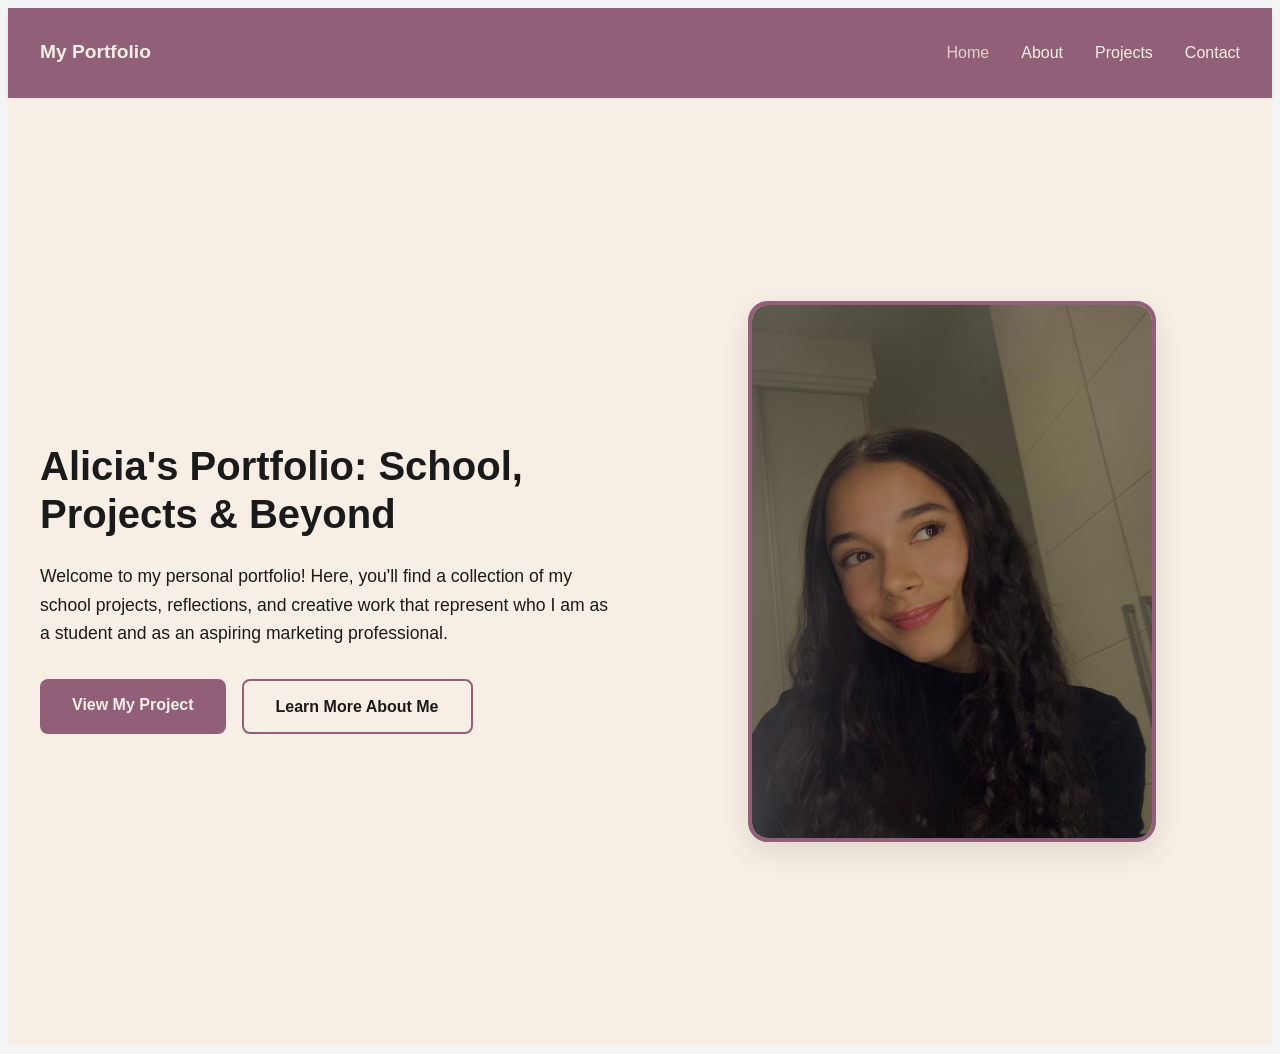
<file: index.html>
<!DOCTYPE html>
<html lang="en">
<head>
    <meta charset="UTF-8">
    <meta name="viewport" content="width=device-width, initial-scale=1.0">
    <title>Alicia's Portfolio - Home</title>
    <link rel="stylesheet" href="styles.css">
    <link rel="shortcut icon" href="coração.png" type="icon">
</head>
<body>
    <header>
        <nav class="navbar">
            <div class="nav-container">
                <a href="index.html" class="nav-brand">My Portfolio</a>
                <ul class="nav-menu">
                    <li><a href="index.html" class="active">Home</a></li>
                    <li><a href="./About.html">About</a></li>
                   <li><a href="./Projects.html">Projects</a></li>
                <li><a href="./Contact.html">Contact</a></li>
                </ul>
            </div>
    </header>
    <main>
        <section class="hero">
        <div class="hero-container">
            <div class="hero-content">
                <h1 class="hero-title">Alicia's Portfolio: School, Projects & Beyond</h1>
                <p class="hero-description">
                    Welcome to my personal portfolio! Here, you'll find a collection of my school projects, reflections, and creative work that represent who I am as a student and as an aspiring marketing professional.
                </p>
                <div class="hero-buttons">
                    <a href="./Projects.html" class="btn btn-primary">View My Project</a>
                    <a href="./About.html" class="btn btn-secondary">Learn More About Me</a>
                </div>
            </div>
            <div class="hero-image">
                <img src="alicia-photo.jpg" alt="Profile Photo">
             </div>
        </div>
    </section>
    </main>
    <footer>
        
    </footer>
</body>
</html>
</file>
<file: styles.css>
/* Reset and Base Styles */
* {
body {
    font-family: 'Segoe UI', Tahoma, Geneva, Verdana, sans-serif;
    background-color: #f3f4f6;
    color: #1A1A1A;
    line-height: 1.6;
}

/* Navigation Bar */
.navbar {
    background-color: #915F78;
    padding: 1rem 0;
    box-shadow: 0 2px 4px rgba(0, 0, 0, 0.1);
}

.nav-container {
    max-width: 1200px;
    margin: 0 auto;
    padding: 0 2rem;
    display: flex;
    justify-content: space-between;
    align-items: center;
}

.nav-brand {
    color: #f7efe5;
    font-size: 1.2rem;
    font-weight: 600;
    text-decoration: none;
}

.nav-menu {
    display: flex;
    list-style: none;
    gap: 2rem;
}

.nav-menu a {
    color: #f7efe5;
    text-decoration: none;
    font-weight: 500;
    transition: opacity 0.3s;
}

.nav-menu a:hover,
.nav-menu a.active {
    opacity: 0.8;
}

/* Hero Section (Home Page) */
.hero {
    background-color: #f7efe5;
    padding: 4rem 2rem;
    min-height: calc(100vh - 80px);
    display: flex;
    align-items: center;
}

.hero-container {
    max-width: 1200px;
    margin: 0 auto;
    display: grid;
    grid-template-columns: 1fr 1fr;
    gap: 3rem;
    align-items: center;
}

.hero-content {
    padding: 2rem 0;
}

.hero-title {
    font-size: 2.5rem;
    color: #1A1A1A;
    margin-bottom: 1.5rem;
    line-height: 1.2;
}

.hero-description {
    font-size: 1.1rem;
    color: #1A1A1A;
    margin-bottom: 2rem;
}

.hero-buttons {
    display: flex;
    gap: 1rem;
    flex-wrap: wrap;
}

.hero-image {
    display: flex;
    justify-content: center;
}

.hero-image img {
    width: 100%;
    max-width: 400px;
    border-radius: 20px;
    border: 4px solid #915F78;
    box-shadow: 0 10px 30px rgba(0, 0, 0, 0.1);
}

/* Buttons */
.btn {
    padding: 0.8rem 2rem;
    border-radius: 8px;
    text-decoration: none;
    font-weight: 600;
    transition: all 0.3s;
    display: inline-block;
    cursor: pointer;
    border: none;
    font-size: 1rem;
}

.btn-primary {
    background-color: #915F78;
    color: #f7efe5;
}

.btn-primary:hover {
    background-color: #7a4f65;
    transform: translateY(-2px);
}

.btn-secondary {
    background-color: transparent;
    color: #1A1A1A;
    border: 2px solid #915F78;
}

.btn-secondary:hover {
    background-color: #915F78;
    color: #f7efe5;
}

.btn-full {
    width: 100%;
}

/* About Section */
.about-section {
    max-width: 1200px;
    margin: 0 auto;
    padding: 4rem 2rem;
}

.section-title {
    text-align: center;
    font-size: 2.5rem;
    color: #915F78;
    margin-bottom: 3rem;
}

.about-container {
    display: grid;
    grid-template-columns: 2fr 1fr;
    gap: 3rem;
    background-color: #f7efe5;
    padding: 3rem;
    border-radius: 15px;
    margin-bottom: 3rem;
}

.about-text {
    font-size: 1.05rem;
    line-height: 1.8;
    margin-bottom: 2rem;
}

.mission-box {
    background-color: #f3f4f6;
    padding: 2rem;
    border-radius: 10px;
    border-left: 4px solid #915F78;
}

.mission-title {
    color: #915F78;
    font-size: 1.5rem;
    margin-bottom: 1rem;
}

.mission-text {
    line-height: 1.8;
}

.about-profile {
    text-align: center;
    background-color: white;
    padding: 2rem;
    border-radius: 15px;
    border: 3px solid #915F78;
}

.profile-image {
    width: 100%;
    border-radius: 15px;
    margin-bottom: 1rem;
}

.profile-name {
    font-size: 1.3rem;
    color: #1A1A1A;
    margin-bottom: 0.5rem;
}

.profile-title {
    color: #9095a0;
    font-size: 0.95rem;
}

/* Strengths Section */
.strengths-section {
    text-align: center;
    background-color: #f7efe5;
    padding: 3rem;
    border-radius: 15px;
}

.strengths-title {
    font-size: 2rem;
    color: #1A1A1A;
    margin-bottom: 2rem;
}

.strengths-container {
    display: flex;
    flex-wrap: wrap;
    gap: 1rem;
    justify-content: center;
}

.strength-tag {
    background-color: white;
    color: #915F78;
    padding: 0.8rem 1.5rem;
    border-radius: 25px;
    border: 2px solid #915F78;
    font-weight: 500;
}

/* Project Section */
.project-section {
    max-width: 1200px;
    margin: 0 auto;
    padding: 4rem 2rem;
}

.project-container {
    background-color: #f7efe5;
    border-radius: 15px;
    overflow: hidden;
}

.project-image {
    width: 100%;
    height: 400px;
    overflow: hidden;
}

.project-image img {
    width: 100%;
    height: 100%;
    object-fit: cover;
}

.project-content {
    padding: 3rem;
}

.project-title {
    font-size: 2rem;
    color: #1A1A1A;
    margin-bottom: 1.5rem;
}

.project-description {
    font-size: 1.05rem;
    line-height: 1.8;
    margin-bottom: 2rem;
}

/* School Section */
.school-section {
    max-width: 1200px;
    margin: 0 auto;
    padding: 4rem 2rem;
    min-height: calc(100px - 80px);
    display: flex;
    flex-direction: column;
    justify-content: center;
}

.school-container {
    background-color: #f3f4f6;
    padding: 4rem;
    border-radius: 15px;
}

.school-description {
    font-size: 1.1rem;
    line-height: 1.9;
    text-align: center;
    max-width: 900px;
    margin: 0 auto;
}

/* Contact Section */
.contact-section {
    max-width: 1200px;
    margin: 0 auto;
    padding: 4rem 2rem;
    min-height: calc(100vh - 80px);
    display: flex;
    flex-direction: column;
    justify-content: center;
}

.contact-container {
    display: flex;
    justify-content: center;
}

.contact-form-wrapper {
    background-color: white;
    padding: 3rem;
    border-radius: 15px;
    width: 100%;
    max-width: 700px;
    box-shadow: 0 5px 20px rgba(0, 0, 0, 0.1);
}

.form-title {
    font-size: 2rem;
    color: #1A1A1A;
    margin-bottom: 0.5rem;
    text-align: center;
}

.form-subtitle {
    color: #9095a0;
    text-align: center;
    margin-bottom: 2rem;
}

.contact-form {
    display: flex;
    flex-direction: column;
    gap: 1.5rem;
}

.form-group {
    display: flex;
    flex-direction: column;
}

.form-group label {
    color: #1A1A1A;
    font-weight: 600;
    margin-bottom: 0.5rem;
}

.form-group input,
.form-group textarea {
    padding: 0.8rem 1rem;
    border: 1px solid #e5e7eb;
    border-radius: 8px;
    font-size: 1rem;
    background-color: #f7efe5;
    font-family: inherit;
    transition: border-color 0.3s;
}

.form-group input:focus,
.form-group textarea:focus {
    outline: none;
    border-color: #915F78;
}

.form-group textarea {
    resize: vertical;
}

/* Responsive Design */
@media (max-width: 768px) {
    .hero-container {
        grid-template-columns: 1fr;
        text-align: center;
    }
    
    .hero-title {
        font-size: 2rem;
    }
    
    .hero-buttons {
        justify-content: center;
    }
    
    .about-container {
        grid-template-columns: 1fr;
    }
    
    .nav-menu {
        gap: 1rem;
        font-size: 0.9rem;
    }
    
    .contact-form-wrapper {
        padding: 2rem;
    }
 }
}
</file>
